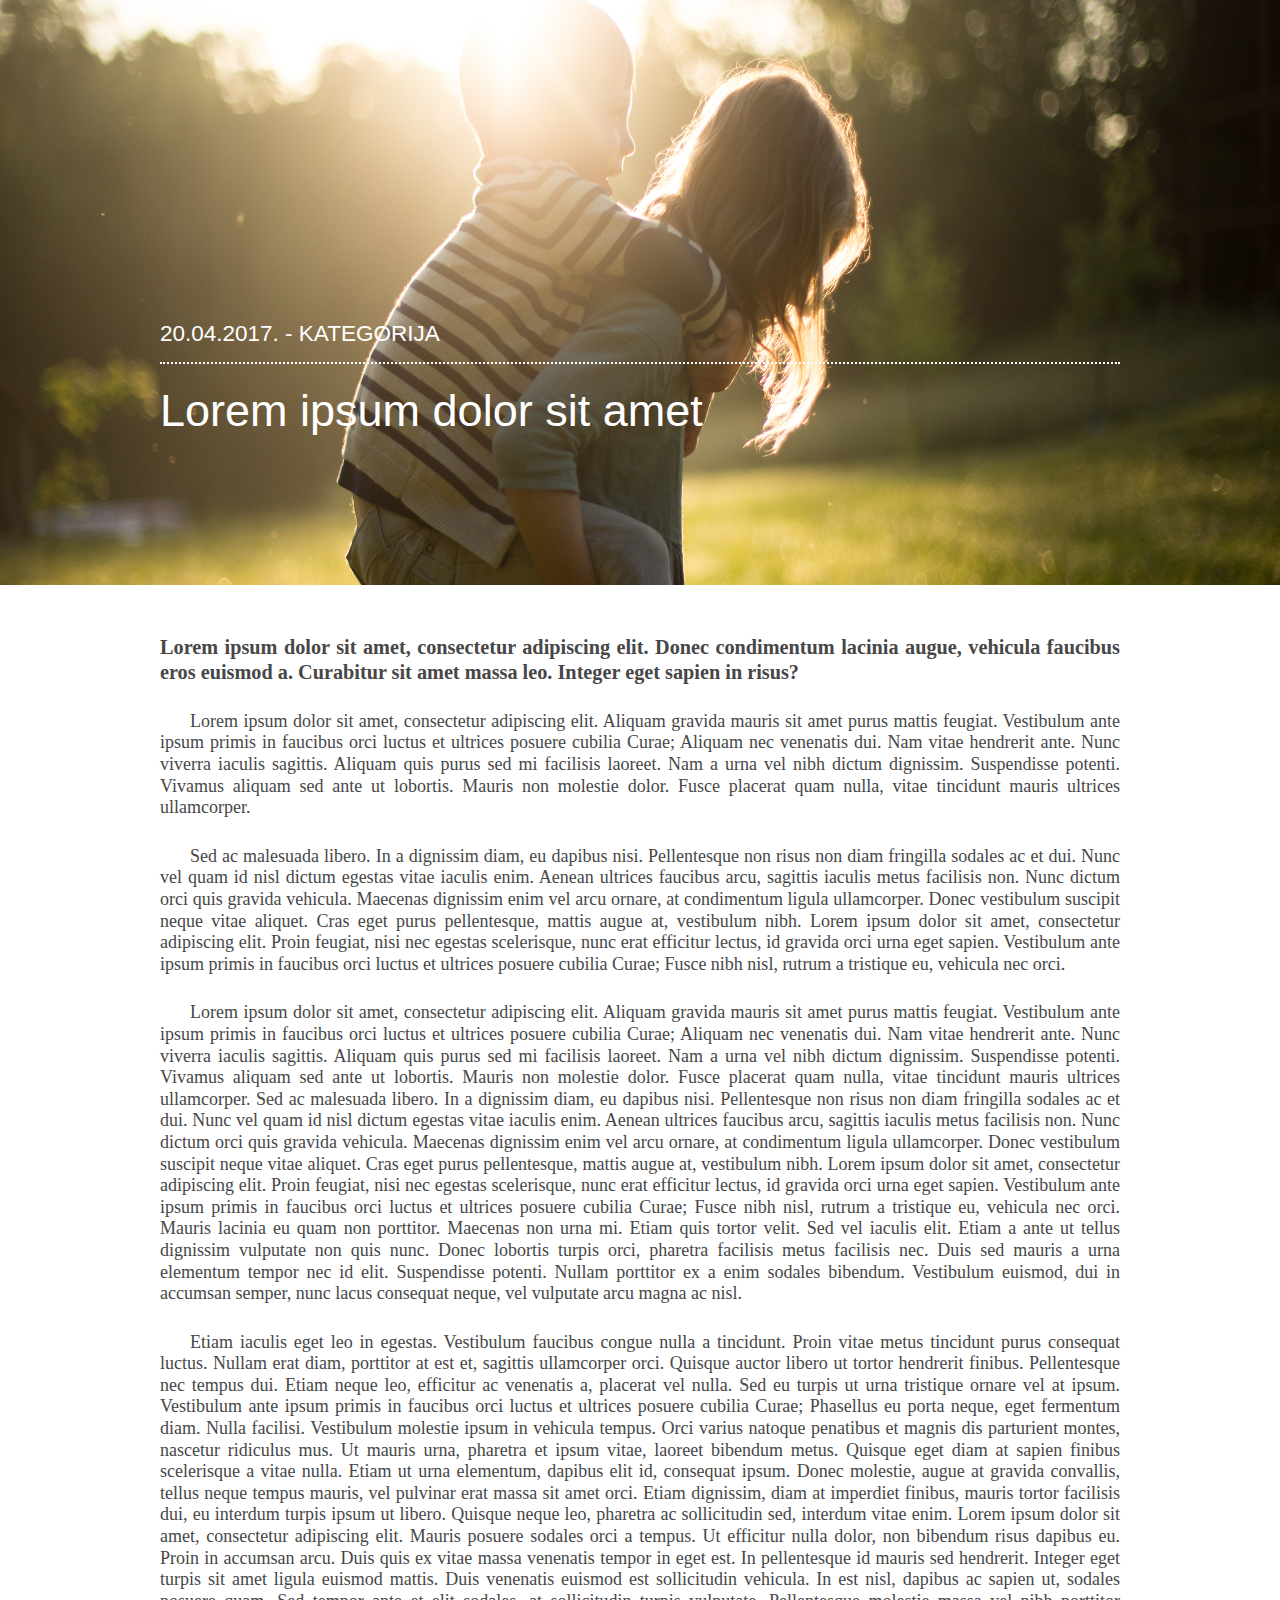
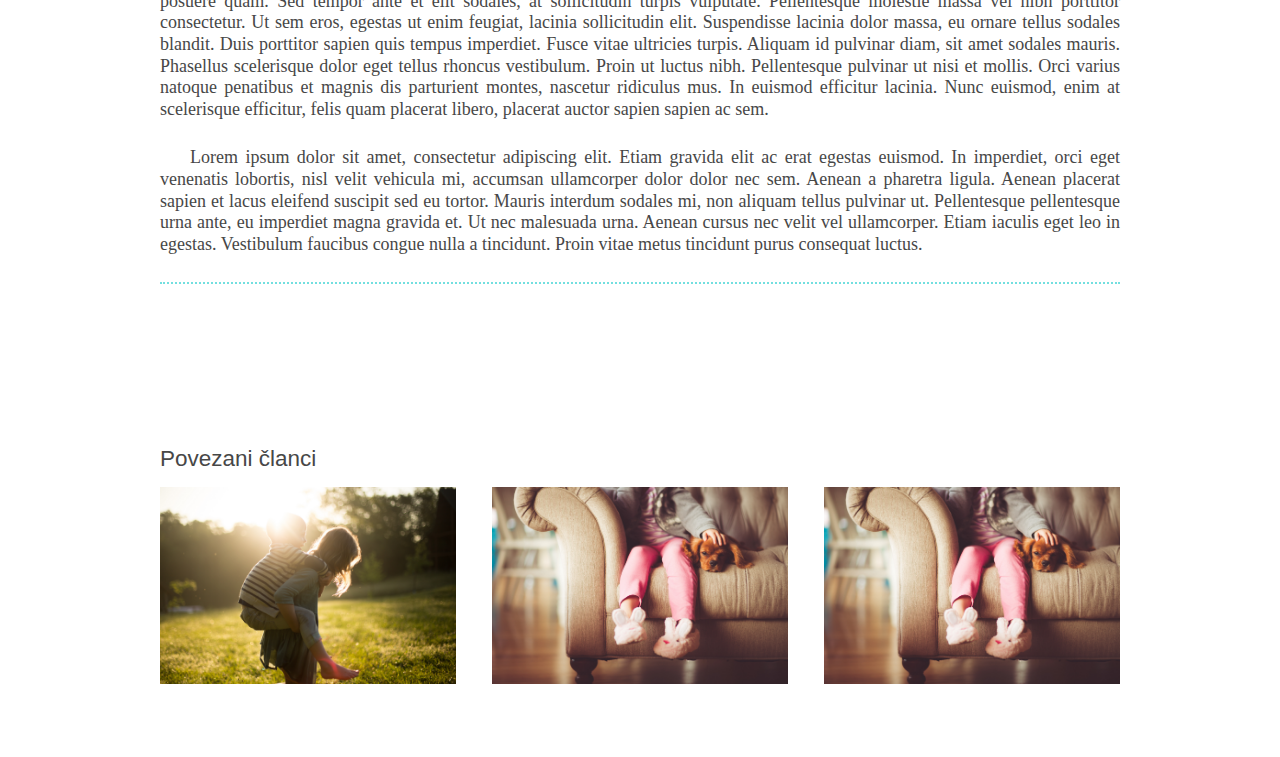
<file: blog-detalji.html>
<!DOCTYPE html>

<html lang="en">

<head>
	<meta charset="utf-8">
	<meta name="viewport" content="width=device-width, initial-scale=1.0">
	<title>Blog detalji | Rastavljeni</title>
	<link rel="shortcut icon" type="image/png" href="img/favicon.png"/>
	<link type="text/css" rel="stylesheet" href="scss/main.css">
	<link type="text/css" rel="stylesheet" href="scss/vendors/animate.css">
	<script type="text/javascript" src="js/wow.min.js"></script>
	<script type="text/javascript" src="js/wow_init.js"></script>
</head>

<body>
	
<header class="header header--home">
	<div class="grid container">
		<div class="cell cell--12--small post">
			<img src="img/photos/jenn-richardson-112980.jpg" class="post__img" alt="post" />
			<div class="wow fadeInDown">
				<h3 class="post__info--top-margin">20.04.2017. - KATEGORIJA</h3>
				<h1 class="post__title">Lorem ipsum dolor sit amet</h1>
			</div>
		</div>
	</div>
</header>

<div class="container">
	<section class="grid about">
		<div class="cell cell--12--small post__text">
			<p class="post--highlight">Lorem ipsum dolor sit amet, consectetur adipiscing elit. Donec condimentum lacinia augue, vehicula faucibus eros euismod a. Curabitur sit amet massa leo. Integer eget sapien in risus?</p>

			<p>Lorem ipsum dolor sit amet, consectetur adipiscing elit. Aliquam gravida mauris sit amet purus mattis feugiat. Vestibulum ante ipsum primis in faucibus orci luctus et ultrices posuere cubilia Curae; Aliquam nec venenatis dui. Nam vitae hendrerit ante. Nunc viverra iaculis sagittis. Aliquam quis purus sed mi facilisis laoreet. Nam a urna vel nibh dictum dignissim. Suspendisse potenti. Vivamus aliquam sed ante ut lobortis. Mauris non molestie dolor. Fusce placerat quam nulla, vitae tincidunt mauris ultrices ullamcorper.</p>

			<p>Sed ac malesuada libero. In a dignissim diam, eu dapibus nisi. Pellentesque non risus non diam fringilla sodales ac et dui. Nunc vel quam id nisl dictum egestas vitae iaculis enim. Aenean ultrices faucibus arcu, sagittis iaculis metus facilisis non. Nunc dictum orci quis gravida vehicula. Maecenas dignissim enim vel arcu ornare, at condimentum ligula ullamcorper. Donec vestibulum suscipit neque vitae aliquet. Cras eget purus pellentesque, mattis augue at, vestibulum nibh. Lorem ipsum dolor sit amet, consectetur adipiscing elit. Proin feugiat, nisi nec egestas scelerisque, nunc erat efficitur lectus, id gravida orci urna eget sapien. Vestibulum ante ipsum primis in faucibus orci luctus et ultrices posuere cubilia Curae; Fusce nibh nisl, rutrum a tristique eu, vehicula nec orci.</p>

			<p>Lorem ipsum dolor sit amet, consectetur adipiscing elit. Aliquam gravida mauris sit amet purus mattis feugiat. Vestibulum ante ipsum primis in faucibus orci luctus et ultrices posuere cubilia Curae; Aliquam nec venenatis dui. Nam vitae hendrerit ante. Nunc viverra iaculis sagittis. Aliquam quis purus sed mi facilisis laoreet. Nam a urna vel nibh dictum dignissim. Suspendisse potenti. Vivamus aliquam sed ante ut lobortis. Mauris non molestie dolor. Fusce placerat quam nulla, vitae tincidunt mauris ultrices ullamcorper. Sed ac malesuada libero. In a dignissim diam, eu dapibus nisi. Pellentesque non risus non diam fringilla sodales ac et dui. Nunc vel quam id nisl dictum egestas vitae iaculis enim. Aenean ultrices faucibus arcu, sagittis iaculis metus facilisis non. Nunc dictum orci quis gravida vehicula. Maecenas dignissim enim vel arcu ornare, at condimentum ligula ullamcorper. Donec vestibulum suscipit neque vitae aliquet. Cras eget purus pellentesque, mattis augue at, vestibulum nibh. Lorem ipsum dolor sit amet, consectetur adipiscing elit. Proin feugiat, nisi nec egestas scelerisque, nunc erat efficitur lectus, id gravida orci urna eget sapien. Vestibulum ante ipsum primis in faucibus orci luctus et ultrices posuere cubilia Curae; Fusce nibh nisl, rutrum a tristique eu, vehicula nec orci. Mauris lacinia eu quam non porttitor. Maecenas non urna mi. Etiam quis tortor velit. Sed vel iaculis elit. Etiam a ante ut tellus dignissim vulputate non quis nunc. Donec lobortis turpis orci, pharetra facilisis metus facilisis nec. Duis sed mauris a urna elementum tempor nec id elit. Suspendisse potenti. Nullam porttitor ex a enim sodales bibendum. Vestibulum euismod, dui in accumsan semper, nunc lacus consequat neque, vel vulputate arcu magna ac nisl. </p>

			<p>Etiam iaculis eget leo in egestas. Vestibulum faucibus congue nulla a tincidunt. Proin vitae metus tincidunt purus consequat luctus. Nullam erat diam, porttitor at est et, sagittis ullamcorper orci. Quisque auctor libero ut tortor hendrerit finibus. Pellentesque nec tempus dui. Etiam neque leo, efficitur ac venenatis a, placerat vel nulla. Sed eu turpis ut urna tristique ornare vel at ipsum. Vestibulum ante ipsum primis in faucibus orci luctus et ultrices posuere cubilia Curae; Phasellus eu porta neque, eget fermentum diam. Nulla facilisi. Vestibulum molestie ipsum in vehicula tempus. Orci varius natoque penatibus et magnis dis parturient montes, nascetur ridiculus mus. Ut mauris urna, pharetra et ipsum vitae, laoreet bibendum metus. Quisque eget diam at sapien finibus scelerisque a vitae nulla. Etiam ut urna elementum, dapibus elit id, consequat ipsum. Donec molestie, augue at gravida convallis, tellus neque tempus mauris, vel pulvinar erat massa sit amet orci. Etiam dignissim, diam at imperdiet finibus, mauris tortor facilisis dui, eu interdum turpis ipsum ut libero. Quisque neque leo, pharetra ac sollicitudin sed, interdum vitae enim. Lorem ipsum dolor sit amet, consectetur adipiscing elit. Mauris posuere sodales orci a tempus. Ut efficitur nulla dolor, non bibendum risus dapibus eu. Proin in accumsan arcu. Duis quis ex vitae massa venenatis tempor in eget est. In pellentesque id mauris sed hendrerit. Integer eget turpis sit amet ligula euismod mattis. Duis venenatis euismod est sollicitudin vehicula. In est nisl, dapibus ac sapien ut, sodales posuere quam. Sed tempor ante et elit sodales, at sollicitudin turpis vulputate. Pellentesque molestie massa vel nibh porttitor consectetur. Ut sem eros, egestas ut enim feugiat, lacinia sollicitudin elit. Suspendisse lacinia dolor massa, eu ornare tellus sodales blandit. Duis porttitor sapien quis tempus imperdiet. Fusce vitae ultricies turpis. Aliquam id pulvinar diam, sit amet sodales mauris. Phasellus scelerisque dolor eget tellus rhoncus vestibulum. Proin ut luctus nibh. Pellentesque pulvinar ut nisi et mollis. Orci varius natoque penatibus et magnis dis parturient montes, nascetur ridiculus mus. In euismod efficitur lacinia. Nunc euismod, enim at scelerisque efficitur, felis quam placerat libero, placerat auctor sapien sapien ac sem.</p>

			<p>Lorem ipsum dolor sit amet, consectetur adipiscing elit. Etiam gravida elit ac erat egestas euismod. In imperdiet, orci eget venenatis lobortis, nisl velit vehicula mi, accumsan ullamcorper dolor dolor nec sem. Aenean a pharetra ligula. Aenean placerat sapien et lacus eleifend suscipit sed eu tortor. Mauris interdum sodales mi, non aliquam tellus pulvinar ut. Pellentesque pellentesque urna ante, eu imperdiet magna gravida et. Ut nec malesuada urna. Aenean cursus nec velit vel ullamcorper. Etiam iaculis eget leo in egestas. Vestibulum faucibus congue nulla a tincidunt. Proin vitae metus tincidunt purus consequat luctus.</p>
		</div>
	</section>


	<div class="author author--small right wow bounceInDown">
		<div class="author__img">
			<img src="img/photos/michael-frattaroli-234665.jpg" alt="author">
		</div>
		<div class="author__info">
			<p>Lorem ipsum</p>
			<p>Novinar</p>
			<a href="#" class="link link--grey">Svi članci</a>
		</div>
	</div>


	<section class="posts posts--padding clear">
		<h3 class="text--dark">Povezani članci</h3>

		<div class="grid grid--gutters">
			<div class="cell cell--12--small cell--7--medium cell--4--large post post--align">
				<img src="img/photos/jenn-richardson-112980.jpg" class="cell cell--12--small cell--4--large post__img" alt="post" />
				<div class="wow fadeInDown">
					<h4 class="post__info">20.04.2017. - KATEGORIJA</h4>
					<h2 class="post__title">Lorem ipsum dolor sit amet</h2>
				</div>
			</div>

			<div class="cell cell--12--small cell--7--medium cell--4--large post post--align">
				<img src="img/photos/andrew-branch-106877.jpg" class="cell cell--12--small cell--4--large post__img" alt="post" />
				<div class="wow fadeInDown">
					<h4 class="post__info">20.04.2017. - KATEGORIJA</h4>
					<h2 class="post__title">Lorem ipsum dolor sit amet</h2>
				</div>
			</div>

			<div class="cell cell--12--small cell--7--medium cell--4--large post post--align">
				<img src="img/photos/andrew-branch-106877.jpg" class="cell cell--12--small cell--4--large post__img" alt="post" />
				<div class="wow fadeInDown">
					<h4 class="post__info">20.04.2017. - KATEGORIJA</h4>
					<h2 class="post__title">Lorem ipsum dolor sit amet</h2>
				</div>
			</div>
		</div>
	</section>
</div>

</body>

</html>
</file>
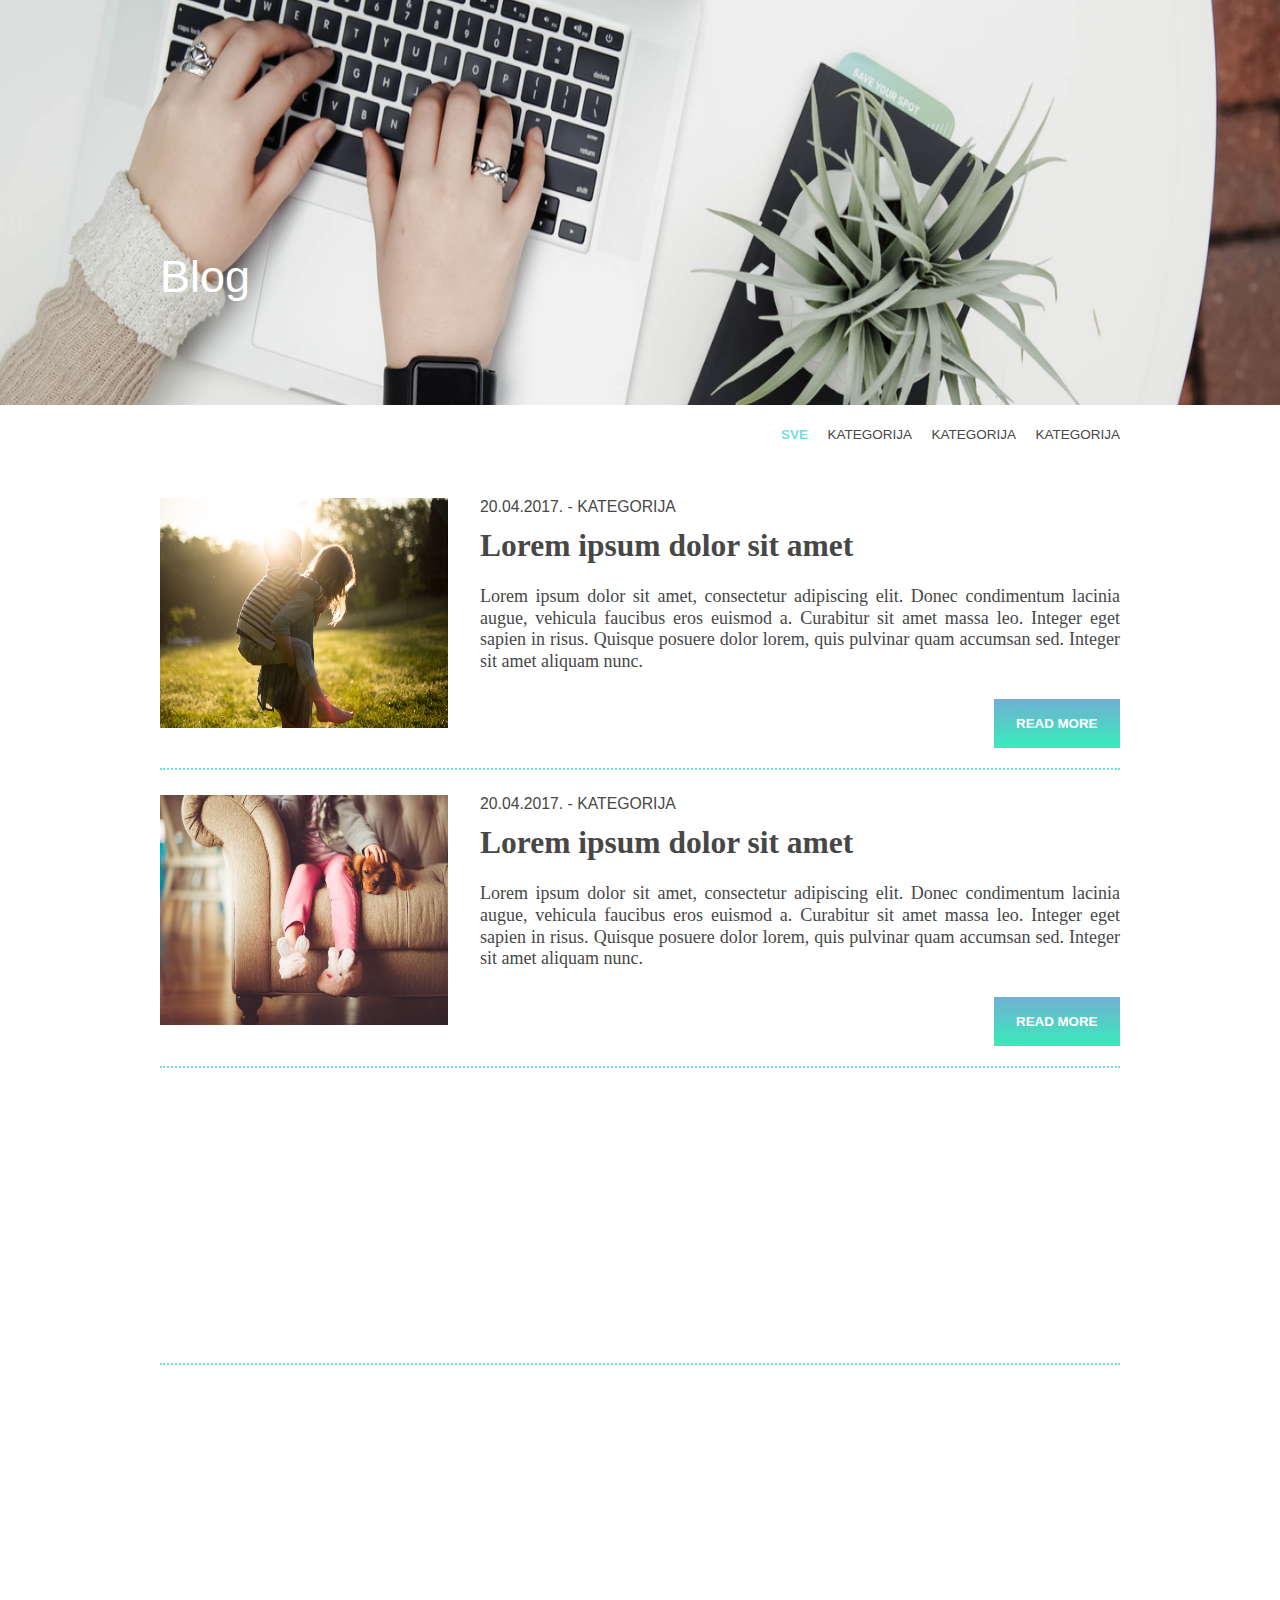
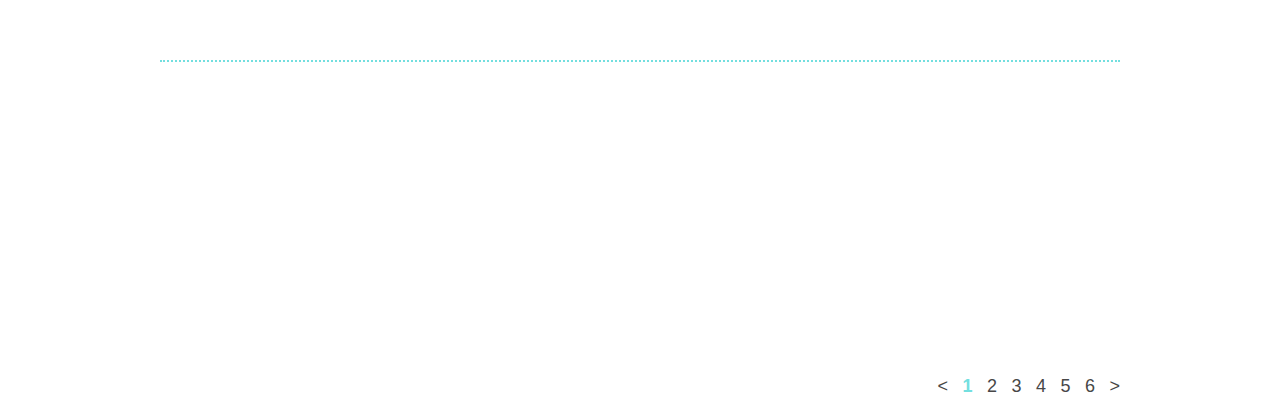
<file: blog.html>
<!DOCTYPE html>

<html lang="en">

<head>
	<meta charset="utf-8">
	<meta name="viewport" content="width=device-width, initial-scale=1.0">
	<title>Blog | Rastavljeni</title>
	<link rel="shortcut icon" type="image/png" href="img/favicon.png"/>
	<link type="text/css" rel="stylesheet" href="scss/main.css">
	<link type="text/css" rel="stylesheet" href="scss/vendors/animate.css">
	<script type="text/javascript" src="js/wow.min.js"></script>
	<script type="text/javascript" src="js/wow_init.js"></script>
</head>

<body>
	
<header class="header">
	<div class="gird container">
		<div class="cell cell--12--small">
			<h1 class="wow bounceInDown">Blog</h1>
			<img src="img/photos/corinne-kutz-211251.jpg" class="post__img" alt="header" />
		</div>
	</div>
</header>


<div class="container">

	<div class="category">
		<ul class="right">
			<li><a href="#" class="link link--grey current">SVE</a></li>
			<li><a href="#" class="link link--grey">KATEGORIJA</a></li>
			<li><a href="#" class="link link--grey">KATEGORIJA</a></li>
			<li><a href="#" class="link link--grey">KATEGORIJA</a></li>
		</ul>
	</div>


	<div class="grid summary clear">
		<div class="cell--12--small cell--4--large summary__img wow fadeInLeft">
			<img src="img/photos/jenn-richardson-112980.jpg" alt="post" />
		</div>

		<div class="cell cell--12--small cell--8--large summary__info wow fadeInRight">
			<h6 class="post__info">20.04.2017. - KATEGORIJA</h6>
			<h2 class="post__title">Lorem ipsum dolor sit amet</h2>
			<p>Lorem ipsum dolor sit amet, consectetur adipiscing elit. Donec condimentum lacinia augue, vehicula faucibus eros euismod a. Curabitur sit amet massa leo. Integer eget sapien in risus. Quisque posuere dolor lorem, quis pulvinar quam accumsan sed. Integer sit amet aliquam nunc.</p>
			<button class="btn btn--primary right"><a href="#">READ MORE</a></button>
		</div>
	</div>

	<div class="grid summary">
		<div class="cell cell--12--small cell--4--large summary__img wow fadeInLeft">
			<img src="img/photos/andrew-branch-106877.jpg" alt="post" />
		</div>

		<div class="cell cell--12--small cell--8--large summary__info wow fadeInRight">
			<h6 class="post__info">20.04.2017. - KATEGORIJA</h6>
			<h2 class="post__title">Lorem ipsum dolor sit amet</h2>
			<p>Lorem ipsum dolor sit amet, consectetur adipiscing elit. Donec condimentum lacinia augue, vehicula faucibus eros euismod a. Curabitur sit amet massa leo. Integer eget sapien in risus. Quisque posuere dolor lorem, quis pulvinar quam accumsan sed. Integer sit amet aliquam nunc.</p>
			<button class="btn btn--primary right"><a href="#">READ MORE</a></button>
		</div>
	</div>

	<div class="grid summary">
		<div class="cell cell--12--small cell--4--large summary__img wow fadeInLeft">
			<img src="img/photos/oliver-thomas-klein-161835.jpg" alt="post" />
		</div>

		<div class="cell cell--12--small cell--8--large summary__info wow fadeInRight">
			<h6 class="post__info">20.04.2017. - KATEGORIJA</h6>
			<h2 class="post__title">Lorem ipsum dolor sit amet</h2>
			<p>Lorem ipsum dolor sit amet, consectetur adipiscing elit. Donec condimentum lacinia augue, vehicula faucibus eros euismod a. Curabitur sit amet massa leo. Integer eget sapien in risus. Quisque posuere dolor lorem, quis pulvinar quam accumsan sed. Integer sit amet aliquam nunc.</p>
			<button class="btn btn--primary right"><a href="#">READ MORE</a></button>
		</div>
	</div>

	<div class="grid summary">
		<div class="cell cell--12--small cell--4--large summary__img wow fadeInLeft">
			<img src="img/photos/jenn-richardson-112980.jpg" alt="post" />
		</div>

		<div class="cell cell--12--small cell--8--large summary__info wow fadeInRight">
			<h6 class="post__info">20.04.2017. - KATEGORIJA</h6>
			<h2 class="post__title">Lorem ipsum dolor sit amet</h2>
			<p>Lorem ipsum dolor sit amet, consectetur adipiscing elit. Donec condimentum lacinia augue, vehicula faucibus eros euismod a. Curabitur sit amet massa leo. Integer eget sapien in risus. Quisque posuere dolor lorem, quis pulvinar quam accumsan sed. Integer sit amet aliquam nunc.</p>
			<button class="btn btn--primary right"><a href="#">READ MORE</a></button>
		</div>
	</div>

	<div class="grid summary summary--no-border">
		<div class="cell cell--12--small cell--4--large summary__img wow fadeInLeft">
			<img src="img/photos/andrew-branch-106877.jpg" alt="post" />
		</div>

		<div class="cell cell--12--small cell--8--large summary__info wow fadeInRight">
			<h6 class="post__info">20.04.2017. - KATEGORIJA</h6>
			<h2 class="post__title">Lorem ipsum dolor sit amet</h2>
			<p>Lorem ipsum dolor sit amet, consectetur adipiscing elit. Donec condimentum lacinia augue, vehicula faucibus eros euismod a. Curabitur sit amet massa leo. Integer eget sapien in risus. Quisque posuere dolor lorem, quis pulvinar quam accumsan sed. Integer sit amet aliquam nunc.</p>
			<button class="btn btn--primary right"><a href="#">READ MORE</a></button>
		</div>
	</div>


	<div class="pagination">
		<ul class="right">
			<li><a href="#" class="link link--grey">&lt;</a></li>
			<li><a href="#" class="link link--grey current">1</a></li>
			<li><a href="#" class="link link--grey">2</a></li>
			<li><a href="#" class="link link--grey">3</a></li>
			<li><a href="#" class="link link--grey">4</a></li>
			<li><a href="#" class="link link--grey">5</a></li>
			<li><a href="#" class="link link--grey">6</a></li>
			<li><a href="#" class="link link--grey">&gt;</a></li>
		</ul>
	</div>
</div>

</body>

</html>
</file>
<file: scss/main.css>
/*------------------------------------*\
** BREAKPOINTS
\*------------------------------------*/
/*------------------------------------*\
** RESPONSIVE FONT SIZES
\*------------------------------------*/
/*------------------------------------*\
** UTILIY FUNCTION FOR FONT-SIZE MIXIN
\*------------------------------------*/
/*------------------------------------*\
** VERTICAL CENTERING
\*------------------------------------*/
/*------------------------------------*\
** COLORS
\*------------------------------------*/
/*------------------------------------*\
** BREAKPOINTS
\*------------------------------------*/
/*------------------------------------*\
# GRID
\*------------------------------------*/
/*------------------------------------*\
** BUTTONS
\*------------------------------------*/
/*------------------------------------*\
** FONT WEIGHTS
\*------------------------------------*/
/*------------------------------------*\
** FONT CONFIG
\*------------------------------------*/
/*------------------------------------*\
** FONT SIZES
\*------------------------------------*/
.clearfix {
  overflow: hidden; }

.clear {
  clear: both; }

.absolute {
  position: absolute; }

.relative {
  position: relative; }

.right {
  float: right; }

.left {
  float: left; }

.no-padding {
  padding: 0; }

.center-block {
  margin-left: auto;
  margin-right: auto; }

.center-inblock {
  text-align: center; }

.block {
  display: block; }

.inline-block {
  display: inline-block; }

.show {
  visibility: visible;
  opacity: 1; }

.hide {
  visibility: hidden;
  opacity: 0; }

/*------------------------------------*\
# TEXT
\*------------------------------------*/
.text--small {
  font-size: 0.8rem; }

.text--large {
  font-size: 1.2rem; }

.text--double {
  font-size: 2rem; }

.text--center {
  text-align: center; }

.text--primary {
  color: #474747; }

.text--light {
  color: #8c8c8c; }

.text--dark {
  color: #474747; }

.text--limiter {
  max-width: 40rem; }

.full--height {
  height: 100%; }

.full--height-vh {
  height: 100vh; }

.full--width {
  width: 100%; }

.full--width-vw {
  width: 100vw; }

.no-scroll {
  overflow: hidden; }

@media only screen and (min-width: 0) {
  .margin--h2 {
    padding-top: 30px;
    margin-bottom: 30px; } }
@media only screen and (min-width: 1024px) {
  .margin--h2 {
    margin-bottom: 30px; } }

/*------------------------------------*\
** GLOBAL
\*------------------------------------*/
html {
  color: #474747;
  background: #fff;
  font-family: "LibreBaskerville-Regular", serif;
  font-size: 18px;
  line-height: 1.2; }

body {
  box-sizing: border-box;
  margin: 0;
  padding: 0; }

*, *:before, *:after {
  box-sizing: inherit; }

/*------------------------------------*\
** VARIABLES
\*------------------------------------*/
@font-face {
  font-family: 'LibreBaskerville-Bold';
  src: asset-url("../../fonts/LibreBaskerville-Bold.otf") format("opentype");
  font-weight: 700;
  font-style: normal; }
@font-face {
  font-family: 'LibreBaskerville-Italic';
  src: asset-url("../../fonts/LibreBaskerville-Italic.otf") format("opentype");
  font-weight: 400;
  font-style: italic; }
@font-face {
  font-family: 'LibreBaskerville-Regular';
  src: asset-url("../../fonts/LibreBaskerville-Regular.otf") format("opentype");
  font-weight: 400;
  font-style: normal; }
@font-face {
  font-family: 'Poppins-Bold';
  src: asset-url("../../fonts/Poppins-Bold.ttf") format("opentype");
  font-weight: 700;
  font-style: normal; }
@font-face {
  font-family: 'Poppins-Light';
  src: asset-url("../../fonts/Poppins-Light.ttf") format("opentype");
  font-weight: 300;
  font-style: normal; }
@font-face {
  font-family: 'Poppins-Reuglar';
  src: asset-url("../../fonts/Poppins-Regular.ttf") format("opentype");
  font-weight: 400;
  font-style: normal; }
/*------------------------------------*\
** HEADINGS
\*------------------------------------*/
h1, h2, h3, h4, h5, h6 {
  font-family: "Poppins-Reuglar", sans-serif;
  margin: 0;
  padding: 0;
  margin-bottom: 0.67em;
  font-weight: 400; }

h1 {
  font-size: 1.75rem;
  line-height: 1.2; }
  @media screen and (min-width: 640px) {
    h1 {
      font-size: 2rem;
      line-height: 1.2; } }
  @media screen and (min-width: 1024px) {
    h1 {
      font-size: 2rem;
      line-height: 1.2; } }
  @media screen and (min-width: 1200px) {
    h1 {
      font-size: 2.5rem;
      line-height: 1.2; } }
  @media screen and (min-width: 1440px) {
    h1 {
      font-size: 2.75rem;
      line-height: 1.2; } }

h2 {
  font-size: 1.5rem;
  line-height: 1.2; }
  @media screen and (min-width: 640px) {
    h2 {
      font-size: 1.5rem;
      line-height: 1.2; } }
  @media screen and (min-width: 1024px) {
    h2 {
      font-size: 1.5rem;
      line-height: 1.2; } }
  @media screen and (min-width: 1200px) {
    h2 {
      font-size: 1.75rem;
      line-height: 1.2; } }
  @media screen and (min-width: 1440px) {
    h2 {
      font-size: 1.75rem;
      line-height: 1.2; } }

h3 {
  font-size: 1.125rem;
  line-height: 1.2; }
  @media screen and (min-width: 640px) {
    h3 {
      font-size: 1.125rem;
      line-height: 1.2; } }
  @media screen and (min-width: 1024px) {
    h3 {
      font-size: 1.125rem;
      line-height: 1.2; } }
  @media screen and (min-width: 1200px) {
    h3 {
      font-size: 1.25rem;
      line-height: 1.2; } }
  @media screen and (min-width: 1440px) {
    h3 {
      font-size: 1.375rem;
      line-height: 1.2; } }

h4 {
  font-size: 0.75rem;
  line-height: 1.2; }
  @media screen and (min-width: 640px) {
    h4 {
      font-size: 0.875rem;
      line-height: 1.2; } }
  @media screen and (min-width: 1024px) {
    h4 {
      font-size: 0.875rem;
      line-height: 1.2; } }
  @media screen and (min-width: 1200px) {
    h4 {
      font-size: 0.875rem;
      line-height: 1.2; } }
  @media screen and (min-width: 1440px) {
    h4 {
      font-size: 1rem;
      line-height: 1.2; } }

h5 {
  font-size: 0.875rem;
  line-height: 1.2; }
  @media screen and (min-width: 640px) {
    h5 {
      font-size: 0.875rem;
      line-height: 1.2; } }
  @media screen and (min-width: 1024px) {
    h5 {
      font-size: 1rem;
      line-height: 1.2; } }
  @media screen and (min-width: 1200px) {
    h5 {
      font-size: 1rem;
      line-height: 1.2; } }
  @media screen and (min-width: 1440px) {
    h5 {
      font-size: 1.125rem;
      line-height: 1.2; } }

h6 {
  font-size: 0.625rem;
  line-height: 1.2; }
  @media screen and (min-width: 640px) {
    h6 {
      font-size: 0.75rem;
      line-height: 1.2; } }
  @media screen and (min-width: 1024px) {
    h6 {
      font-size: 0.875rem;
      line-height: 1.2; } }
  @media screen and (min-width: 1200px) {
    h6 {
      font-size: 0.875rem;
      line-height: 1.2; } }
  @media screen and (min-width: 1440px) {
    h6 {
      font-size: 0.875rem;
      line-height: 1.2; } }

/*------------------------------------*\
** LISTS
\*------------------------------------*/
ul li {
  list-style-type: none; }

ol li {
  list-style-type: none; }

/*------------------------------------*\
** LINKS
\*------------------------------------*/
a.link {
  outline-width: 0;
  text-decoration: none;
  color: #fff;
  transition: 0.2s; }
  a.link--grey {
    color: #474747; }

a.link:hover, a.link:focus, a.link:active {
  border-bottom: 2px dotted #fff; }

a.link--grey:hover, a.link--grey:focus, a.link--grey:active {
  border-bottom: 2px dotted #474747; }

/*------------------------------------*\
** OTHER
\*------------------------------------*/
p {
  font-size: 1rem;
  line-height: 1.2;
  font-family: "LibreBaskerville-Regular", serif;
  margin-bottom: 1.5rem; }
  @media screen and (min-width: 640px) {
    p {
      font-size: 1rem;
      line-height: 1.2; } }
  @media screen and (min-width: 1024px) {
    p {
      font-size: 1rem;
      line-height: 1.2; } }
  @media screen and (min-width: 1200px) {
    p {
      font-size: 1rem;
      line-height: 1.2; } }
  @media screen and (min-width: 1440px) {
    p {
      font-size: 1rem;
      line-height: 1.2; } }

.footer {
  color: #fff;
  background: linear-gradient(to bottom, #72d0da 0%, #62e5d5 100%);
  padding: 30px 0 50px 0; }
  @media only screen and (min-width: 0) {
    .footer .logo {
      display: none; } }
  @media only screen and (min-width: 1024px) {
    .footer .logo {
      display: block;
      width: 250px;
      margin-bottom: 20px; } }
  .footer .sm-icons {
    padding-top: 85px; }
    .footer .sm-icons__img {
      width: 32px;
      margin-right: 20px; }
      @media only screen and (min-width: 0) {
        .footer .sm-icons__img {
          margin-bottom: 15px; } }
      @media only screen and (min-width: 1024px) {
        .footer .sm-icons__img {
          margin-bottom: 0; } }
  .footer .copy {
    display: flex;
    justify-content: space-between;
    border-top: 2px solid #fff;
    padding-top: 15px; }
    .footer .copy h5 {
      font-weight: 700; }
    .footer .copy h5, .footer .copy h6 {
      display: inline; }

/*------------------------------------*\
# LAYOUT
\*------------------------------------*/
.layout--text {
  max-width: 40rem;
  margin-left: auto;
  margin-right: auto;
  padding-left: 2rem;
  padding-right: 2rem; }
.layout--main {
  max-width: 80rem;
  margin-left: auto;
  margin-right: auto;
  padding-left: 2rem;
  padding-right: 2rem; }
.layout--full {
  width: 100%;
  padding-left: 2rem;
  padding-right: 2rem; }
  @media only screen and (min-width: 640px) {
    .layout--full {
      padding-left: 0;
      padding-right: 0; } }
.layout--padded {
  padding-top: 2rem;
  padding-bottom: 2rem; }
  @media only screen and (min-width: 640px) {
    .layout--padded {
      padding-top: 4rem;
      padding-bottom: 4rem; } }
.layout--padded--double {
  padding-top: 2rem;
  padding-bottom: 2rem; }
  @media only screen and (min-width: 640px) {
    .layout--padded--double {
      padding-top: 8rem;
      padding-bottom: 8rem; } }
.layout--soft-horizontal-pad {
  padding-left: 0.5rem;
  padding-right: 0.5rem; }

.subsection {
  margin-bottom: 2rem; }

.section {
  margin-bottom: 2rem; }
  @media only screen and (min-width: 640px) {
    .section {
      margin-bottom: 4rem; } }

.section--double {
  margin-bottom: 4rem; }
  @media only screen and (min-width: 640px) {
    .section--double {
      margin-bottom: 8rem; } }

/*------------------------------------*\
# GRID
\*------------------------------------*/
.grid {
  display: flex;
  flex-wrap: wrap; }

.no-wrap {
  flex-wrap: no-wrap !important; }

.grid--gutters {
  margin-left: calc( 2rem / -2 );
  margin-right: calc( 2rem / -2 ); }

.grid--gutters > .cell {
  padding-left: calc( 2rem / 2 );
  padding-right: calc( 2rem / 2 ); }

.grid--gutters--double {
  margin-left: -2rem;
  margin-right: -2rem; }

.grid--gutters--double > .cell {
  padding-left: 2rem;
  padding-right: 2rem; }

.cell {
  box-sizing: border-box; }

.cell--auto {
  flex: 1; }

.cell--1 {
  flex-shrink: 0;
  flex-grow: 0;
  width: calc( 100% * ( 1 / 12 ) ); }

.cell--2 {
  flex-shrink: 0;
  flex-grow: 0;
  width: calc( 100% * ( 2 / 12 ) ); }

.cell--3 {
  flex-shrink: 0;
  flex-grow: 0;
  width: calc( 100% * ( 3 / 12 ) ); }

.cell--4 {
  flex-shrink: 0;
  flex-grow: 0;
  width: calc( 100% * ( 4 / 12 ) ); }

.cell--5 {
  flex-shrink: 0;
  flex-grow: 0;
  width: calc( 100% * ( 5 / 12 ) ); }

.cell--6 {
  flex-shrink: 0;
  flex-grow: 0;
  width: calc( 100% * ( 6 / 12 ) ); }

.cell--7 {
  flex-shrink: 0;
  flex-grow: 0;
  width: calc( 100% * ( 7 / 12 ) ); }

.cell--8 {
  flex-shrink: 0;
  flex-grow: 0;
  width: calc( 100% * ( 8 / 12 ) ); }

.cell--9 {
  flex-shrink: 0;
  flex-grow: 0;
  width: calc( 100% * ( 9 / 12 ) ); }

.cell--10 {
  flex-shrink: 0;
  flex-grow: 0;
  width: calc( 100% * ( 10 / 12 ) ); }

.cell--11 {
  flex-shrink: 0;
  flex-grow: 0;
  width: calc( 100% * ( 11 / 12 ) ); }

.cell--12 {
  flex-shrink: 0;
  flex-grow: 0;
  width: calc( 100% * ( 12 / 12 ) ); }

@media only screen and (min-width: 0) {
  .cell--1--small {
    flex-shrink: 0;
    flex-grow: 0;
    width: calc( 100% * ( 1 / 12 ) ); }

  .cell--2--small {
    flex-shrink: 0;
    flex-grow: 0;
    width: calc( 100% * ( 2 / 12 ) ); }

  .cell--3--small {
    flex-shrink: 0;
    flex-grow: 0;
    width: calc( 100% * ( 3 / 12 ) ); }

  .cell--4--small {
    flex-shrink: 0;
    flex-grow: 0;
    width: calc( 100% * ( 4 / 12 ) ); }

  .cell--5--small {
    flex-shrink: 0;
    flex-grow: 0;
    width: calc( 100% * ( 5 / 12 ) ); }

  .cell--6--small {
    flex-shrink: 0;
    flex-grow: 0;
    width: calc( 100% * ( 6 / 12 ) ); }

  .cell--7--small {
    flex-shrink: 0;
    flex-grow: 0;
    width: calc( 100% * ( 7 / 12 ) ); }

  .cell--8--small {
    flex-shrink: 0;
    flex-grow: 0;
    width: calc( 100% * ( 8 / 12 ) ); }

  .cell--9--small {
    flex-shrink: 0;
    flex-grow: 0;
    width: calc( 100% * ( 9 / 12 ) ); }

  .cell--10--small {
    flex-shrink: 0;
    flex-grow: 0;
    width: calc( 100% * ( 10 / 12 ) ); }

  .cell--11--small {
    flex-shrink: 0;
    flex-grow: 0;
    width: calc( 100% * ( 11 / 12 ) ); }

  .cell--12--small {
    flex-shrink: 0;
    flex-grow: 0;
    width: calc( 100% * ( 12 / 12 ) ); } }
@media only screen and (min-width: 640px) {
  .cell--1--medium {
    flex-shrink: 0;
    flex-grow: 0;
    width: calc( 100% * ( 1 / 12 ) ); }

  .cell--2--medium {
    flex-shrink: 0;
    flex-grow: 0;
    width: calc( 100% * ( 2 / 12 ) ); }

  .cell--3--medium {
    flex-shrink: 0;
    flex-grow: 0;
    width: calc( 100% * ( 3 / 12 ) ); }

  .cell--4--medium {
    flex-shrink: 0;
    flex-grow: 0;
    width: calc( 100% * ( 4 / 12 ) ); }

  .cell--5--medium {
    flex-shrink: 0;
    flex-grow: 0;
    width: calc( 100% * ( 5 / 12 ) ); }

  .cell--6--medium {
    flex-shrink: 0;
    flex-grow: 0;
    width: calc( 100% * ( 6 / 12 ) ); }

  .cell--7--medium {
    flex-shrink: 0;
    flex-grow: 0;
    width: calc( 100% * ( 7 / 12 ) ); }

  .cell--8--medium {
    flex-shrink: 0;
    flex-grow: 0;
    width: calc( 100% * ( 8 / 12 ) ); }

  .cell--9--medium {
    flex-shrink: 0;
    flex-grow: 0;
    width: calc( 100% * ( 9 / 12 ) ); }

  .cell--10--medium {
    flex-shrink: 0;
    flex-grow: 0;
    width: calc( 100% * ( 10 / 12 ) ); }

  .cell--11--medium {
    flex-shrink: 0;
    flex-grow: 0;
    width: calc( 100% * ( 11 / 12 ) ); }

  .cell--12--medium {
    flex-shrink: 0;
    flex-grow: 0;
    width: calc( 100% * ( 12 / 12 ) ); } }
@media only screen and (min-width: 1024px) {
  .cell--1--large {
    flex-shrink: 0;
    flex-grow: 0;
    width: calc( 100% * ( 1 / 12 ) ); }

  .cell--2--large {
    flex-shrink: 0;
    flex-grow: 0;
    width: calc( 100% * ( 2 / 12 ) ); }

  .cell--3--large {
    flex-shrink: 0;
    flex-grow: 0;
    width: calc( 100% * ( 3 / 12 ) ); }

  .cell--4--large {
    flex-shrink: 0;
    flex-grow: 0;
    width: calc( 100% * ( 4 / 12 ) ); }

  .cell--5--large {
    flex-shrink: 0;
    flex-grow: 0;
    width: calc( 100% * ( 5 / 12 ) ); }

  .cell--6--large {
    flex-shrink: 0;
    flex-grow: 0;
    width: calc( 100% * ( 6 / 12 ) ); }

  .cell--7--large {
    flex-shrink: 0;
    flex-grow: 0;
    width: calc( 100% * ( 7 / 12 ) ); }

  .cell--8--large {
    flex-shrink: 0;
    flex-grow: 0;
    width: calc( 100% * ( 8 / 12 ) ); }

  .cell--9--large {
    flex-shrink: 0;
    flex-grow: 0;
    width: calc( 100% * ( 9 / 12 ) ); }

  .cell--10--large {
    flex-shrink: 0;
    flex-grow: 0;
    width: calc( 100% * ( 10 / 12 ) ); }

  .cell--11--large {
    flex-shrink: 0;
    flex-grow: 0;
    width: calc( 100% * ( 11 / 12 ) ); }

  .cell--12--large {
    flex-shrink: 0;
    flex-grow: 0;
    width: calc( 100% * ( 12 / 12 ) ); } }
@media only screen and (min-width: 1200px) {
  .cell--1--xlarge {
    flex-shrink: 0;
    flex-grow: 0;
    width: calc( 100% * ( 1 / 12 ) ); }

  .cell--2--xlarge {
    flex-shrink: 0;
    flex-grow: 0;
    width: calc( 100% * ( 2 / 12 ) ); }

  .cell--3--xlarge {
    flex-shrink: 0;
    flex-grow: 0;
    width: calc( 100% * ( 3 / 12 ) ); }

  .cell--4--xlarge {
    flex-shrink: 0;
    flex-grow: 0;
    width: calc( 100% * ( 4 / 12 ) ); }

  .cell--5--xlarge {
    flex-shrink: 0;
    flex-grow: 0;
    width: calc( 100% * ( 5 / 12 ) ); }

  .cell--6--xlarge {
    flex-shrink: 0;
    flex-grow: 0;
    width: calc( 100% * ( 6 / 12 ) ); }

  .cell--7--xlarge {
    flex-shrink: 0;
    flex-grow: 0;
    width: calc( 100% * ( 7 / 12 ) ); }

  .cell--8--xlarge {
    flex-shrink: 0;
    flex-grow: 0;
    width: calc( 100% * ( 8 / 12 ) ); }

  .cell--9--xlarge {
    flex-shrink: 0;
    flex-grow: 0;
    width: calc( 100% * ( 9 / 12 ) ); }

  .cell--10--xlarge {
    flex-shrink: 0;
    flex-grow: 0;
    width: calc( 100% * ( 10 / 12 ) ); }

  .cell--11--xlarge {
    flex-shrink: 0;
    flex-grow: 0;
    width: calc( 100% * ( 11 / 12 ) ); }

  .cell--12--xlarge {
    flex-shrink: 0;
    flex-grow: 0;
    width: calc( 100% * ( 12 / 12 ) ); } }
@media only screen and (min-width: 1440px) {
  .cell--1--xxlarge {
    flex-shrink: 0;
    flex-grow: 0;
    width: calc( 100% * ( 1 / 12 ) ); }

  .cell--2--xxlarge {
    flex-shrink: 0;
    flex-grow: 0;
    width: calc( 100% * ( 2 / 12 ) ); }

  .cell--3--xxlarge {
    flex-shrink: 0;
    flex-grow: 0;
    width: calc( 100% * ( 3 / 12 ) ); }

  .cell--4--xxlarge {
    flex-shrink: 0;
    flex-grow: 0;
    width: calc( 100% * ( 4 / 12 ) ); }

  .cell--5--xxlarge {
    flex-shrink: 0;
    flex-grow: 0;
    width: calc( 100% * ( 5 / 12 ) ); }

  .cell--6--xxlarge {
    flex-shrink: 0;
    flex-grow: 0;
    width: calc( 100% * ( 6 / 12 ) ); }

  .cell--7--xxlarge {
    flex-shrink: 0;
    flex-grow: 0;
    width: calc( 100% * ( 7 / 12 ) ); }

  .cell--8--xxlarge {
    flex-shrink: 0;
    flex-grow: 0;
    width: calc( 100% * ( 8 / 12 ) ); }

  .cell--9--xxlarge {
    flex-shrink: 0;
    flex-grow: 0;
    width: calc( 100% * ( 9 / 12 ) ); }

  .cell--10--xxlarge {
    flex-shrink: 0;
    flex-grow: 0;
    width: calc( 100% * ( 10 / 12 ) ); }

  .cell--11--xxlarge {
    flex-shrink: 0;
    flex-grow: 0;
    width: calc( 100% * ( 11 / 12 ) ); }

  .cell--12--xxlarge {
    flex-shrink: 0;
    flex-grow: 0;
    width: calc( 100% * ( 12 / 12 ) ); } }
/*------------------------------------*\
# GRID UTILITIES
\*------------------------------------*/
.grid--center {
  justify-content: center; }

/*------------------------------------*\
# CONTAINER
\*------------------------------------*/
.container {
  margin: 0 auto; }
  @media only screen and (min-width: 0) {
    .container {
      width: 85%; } }
  @media only screen and (min-width: 640px) {
    .container {
      width: 80%; } }
  @media only screen and (min-width: 1024px) {
    .container {
      width: 75%; } }

.header {
  width: 100%;
  color: #fff;
  position: relative;
  overflow: hidden; }
  @media only screen and (min-width: 0) {
    .header {
      height: 25vh; } }
  @media only screen and (min-width: 640px) {
    .header {
      height: 35vh; } }
  @media only screen and (min-width: 1024px) {
    .header {
      height: 45vh; } }
  @media only screen and (min-width: 0) {
    .header h1 {
      margin-top: 130px; } }
  @media only screen and (min-width: 640px) {
    .header h1 {
      margin-top: 190px; } }
  @media only screen and (min-width: 1024px) {
    .header h1 {
      margin-top: 250px; } }
  @media only screen and (min-width: 0) {
    .header--home {
      height: 40vh; } }
  @media only screen and (min-width: 640px) {
    .header--home {
      height: 50vh; } }
  @media only screen and (min-width: 1024px) {
    .header--home {
      height: 65vh; } }
  .header--home h1 {
    margin-top: 0; }
  .header .post__img {
    width: 100%;
    height: 120vh;
    position: absolute;
    left: 0;
    top: -150px;
    z-index: -2; }
  @media only screen and (min-width: 0) {
    .header .post__info {
      margin-top: 130px; } }
  @media only screen and (min-width: 640px) {
    .header .post__info {
      margin-top: 230px; } }
  @media only screen and (min-width: 1024px) {
    .header .post__info {
      margin-top: 250px; } }
  @media only screen and (min-width: 0) {
    .header .post__info--top-margin {
      margin-top: 130px; } }
  @media only screen and (min-width: 640px) {
    .header .post__info--top-margin {
      margin-top: 230px; } }
  @media only screen and (min-width: 1024px) {
    .header .post__info--top-margin {
      margin-top: 320px; } }
  .header .post__title {
    border-top: 2px dotted #fff;
    margin-bottom: 15px;
    padding-top: 20px; }
  @media only screen and (min-width: 0) {
    .header .post p {
      display: none; } }
  @media only screen and (min-width: 1024px) {
    .header .post p {
      display: block; } }

.nav {
  background: linear-gradient(to bottom, #72afd3 0%, #37ecba 100%);
  color: #fff;
  font-family: "Poppins-Reuglar", sans-serif; }
  .nav--mobile {
    position: relative; }
    @media only screen and (min-width: 0) {
      .nav--mobile {
        display: block; } }
    @media only screen and (min-width: 1024px) {
      .nav--mobile {
        display: none; } }
    .nav--mobile .nav__links {
      display: none;
      position: absolute;
      top: 85px;
      right: 0;
      z-index: 2; }
      @media only screen and (min-width: 0) {
        .nav--mobile .nav__links {
          width: 80%; } }
      @media only screen and (min-width: 640px) {
        .nav--mobile .nav__links {
          width: 50%; } }
      .nav--mobile .nav__links ul {
        background: linear-gradient(to bottom, #37ecba 0%, #72afd3 100%);
        margin: 0;
        padding: 0; }
      .nav--mobile .nav__links li {
        display: block;
        text-align: center;
        padding: 15px 0; }
  @media only screen and (min-width: 0) {
    .nav--desktop {
      display: none; } }
  @media only screen and (min-width: 1024px) {
    .nav--desktop {
      display: block; } }
  .nav__logo img {
    width: 48px; }
    @media only screen and (min-width: 0) {
      .nav__logo img {
        margin-top: 15px;
        padding-bottom: 15px; } }
    @media only screen and (min-width: 1024px) {
      .nav__logo img {
        margin-top: 30px; } }
  .nav__logo h3 {
    font-size: 1.5rem;
    font-weight: 700;
    margin: 0;
    padding-top: 50px;
    padding-left: 60px; }
  .nav .search-icon {
    width: 32px;
    margin-bottom: -10px; }
  .nav__links ul {
    margin-top: 5px;
    margin-bottom: 15px; }
  .nav__links li {
    display: inline-block;
    margin: 0 15px; }

@media only screen and (min-width: 0) {
  .about {
    padding: 20px 0; } }
@media only screen and (min-width: 1024px) {
  .about {
    padding: 30px 0; } }
.about__highlight {
  font-size: 1.125rem;
  font-weight: 600; }
.about h2 {
  color: #8c8c8c; }
  @media only screen and (min-width: 0) {
    .about h2 {
      margin-top: 20px;
      margin-bottom: 20px; } }
  @media only screen and (min-width: 1024px) {
    .about h2 {
      margin-top: 30px;
      margin-bottom: 30px; } }
.about p {
  text-align: justify; }

.accordion__item {
  margin-bottom: 2rem;
  position: relative; }

.accordion__head {
  color: #474747;
  border-bottom: 2px dotted #73dfdf;
  font-size: 1.25rem;
  transition: 0.3s;
  padding-right: 15px;
  padding-bottom: 1rem; }
  .accordion__head:hover {
    cursor: pointer;
    color: #8c8c8c; }

.accordion__body {
  display: none; }
  .accordion__body > p {
    display: inline-block;
    text-align: justify;
    margin-top: 0;
    margin-bottom: 1rem; }

.accordion__arrow {
  position: absolute;
  right: 0;
  top: 0.5rem;
  display: inline-block;
  transform: translate(-16px, 0); }
  .accordion__arrow:before, .accordion__arrow:after {
    content: "";
    transition: all 0.3s ease-in-out;
    position: absolute;
    background-color: #73dfdf;
    width: 3px;
    height: 16px; }
  .accordion__arrow:before {
    transform: translate(8px, 0) rotate(45deg); }
  .accordion__arrow:after {
    transform: translate(-2px, 0) rotate(-45deg); }

.accordion__item.active .accordion__arrow:before {
  transform: translate(-2px, 0) rotate(45deg); }
.accordion__item.active .accordion__arrow:after {
  transform: translate(8px, 0) rotate(-45deg); }

.accordion__item.active .accordion__head {
  border-bottom: none; }

.authors {
  color: #fff;
  background: #73dfdf;
  padding-top: 50px;
  padding-bottom: 20px; }
  .authors--flex {
    display: flex;
    justify-content: space-between;
    flex-wrap: wrap; }
  .authors h2 {
    margin-bottom: 0; }

.author {
  display: flex;
  justify-content: space-between; }
  @media only screen and (min-width: 0) {
    .author {
      flex-direction: column; } }
  @media only screen and (min-width: 1024px) {
    .author {
      flex-direction: row;
      width: 100%; } }
  @media only screen and (min-width: 1024px) {
    .author--border {
      border-bottom: 2px dotted #fff; } }
  .author__item {
    display: flex;
    padding: 30px 0; }
    @media only screen and (min-width: 1024px) {
      .author__item {
        margin-right: 0.6875rem; } }
  .author__img img {
    width: 150px;
    height: 150px; }
  @media only screen and (min-width: 0) {
    .author__info {
      padding-top: 10px;
      padding-left: 30px; } }
  @media only screen and (min-width: 1024px) {
    .author__info {
      padding-top: 20px;
      padding-left: 30px; } }
  @media only screen and (min-width: 1440px) {
    .author__info {
      padding-left: 50px; } }
  .author__info p:first-child {
    font-weight: 600; }
    @media only screen and (min-width: 0) {
      .author__info p:first-child {
        font-size: 1.125rem; } }
    @media only screen and (min-width: 1024px) {
      .author__info p:first-child {
        font-size: 1.25rem; } }
  .author__info p:nth-child(2) {
    font-weight: 400;
    margin-bottom: 20px; }
  .author__info p {
    margin: 0; }
  .author .link {
    color: #fff;
    font-weight: 600; }
  .author--small {
    padding-top: 0;
    width: auto;
    flex-direction: row; }
    .author--small .author__img {
      width: 80px;
      height: 80px;
      overflow: hidden; }
      .author--small .author__img img {
        width: 150px;
        height: 150px;
        margin-left: -40%;
        margin-top: -30%; }
    .author--small .author__info {
      padding-top: 0;
      padding-left: 20px; }
      .author--small .author__info p:nth-child(2) {
        margin-bottom: 10px; }
    .author--small .link {
      color: #474747; }

.post__text {
  border-bottom: 2px dotted #73dfdf; }
  .post__text p:not(:first-child) {
    text-indent: 30px; }

.btn {
  display: inline-block;
  font-weight: 600;
  border: none;
  padding-left: 1.25rem;
  padding-right: 1.25rem;
  padding-top: 0.9375rem;
  padding-bottom: 0.9375rem; }
  .btn--primary {
    background: linear-gradient(to bottom, #72afd3 0%, #37ecba 100%);
    transition: 0.2s; }
    .btn--primary a {
      color: #fff;
      text-decoration: none; }
  .btn--apply {
    padding-left: 2.375rem;
    padding-right: 2.375rem; }
  .btn--primary:hover, .btn--primary:focus, .btn--primary:active {
    transition: 0.2s;
    background: linear-gradient(to bottom, #37ecba 0%, #72afd3 100%); }

/*------------------------------------*\
# HAMBURGER
\*------------------------------------*/
.nav--user__burger {
  display: inline-block;
  position: absolute;
  height: 1rem;
  right: 2rem;
  top: 2rem;
  padding-bottom: 1rem;
  padding-top: 1rem;
  z-index: 3;
  top: 25px;
  right: 0; }
  .nav--user__burger:hover {
    cursor: pointer; }

.burger {
  display: block;
  height: 0.25rem;
  width: 2rem;
  background: #fff;
  position: relative;
  transition-all: 0.2s; }
  .burger:before {
    content: '';
    position: absolute;
    top: -0.5rem;
    width: 2rem;
    left: 0;
    height: 0.25rem;
    background: #fff;
    transition: 0.2s; }
  .burger:after {
    content: '';
    position: absolute;
    left: 0;
    top: 0.5rem;
    width: 2rem;
    height: 0.25rem;
    background: #fff;
    transition: 0.2s; }

.burger--active {
  background: transparent; }
  .burger--active:before {
    transform: rotate(45deg);
    top: 0; }
  .burger--active:after {
    transform: rotate(-45deg);
    top: 0; }

.carousel {
  background: #73dfdf; }
  @media only screen and (min-width: 0) {
    .carousel {
      height: 40vh; } }
  @media only screen and (min-width: 640px) {
    .carousel {
      height: 50vh; } }
  @media only screen and (min-width: 1024px) {
    .carousel {
      height: 65vh; } }
  @media only screen and (min-width: 0) {
    .carousel__item {
      margin-top: 40px;
      height: 220px; } }
  @media only screen and (min-width: 640px) {
    .carousel__item {
      margin-top: 40px;
      height: 300px; } }
  @media only screen and (min-width: 1024px) {
    .carousel__item {
      height: 400px;
      margin-top: 60px; } }

.category ul {
  padding: 0; }
.category ul li {
  display: inline-block; }
  @media only screen and (min-width: 0) {
    .category ul li {
      margin-left: 5px;
      margin-bottom: 5px; } }
  @media only screen and (min-width: 1024px) {
    .category ul li {
      margin-left: 15px;
      margin-bottom: 10px; } }
.category .link {
  font-family: "Poppins-Reuglar", sans-serif;
  font-size: 0.75rem; }
.category .current {
  color: #73dfdf;
  font-weight: 600; }
.category .current:hover, .category .current:active, .category .current:focus {
  border-bottom: 2px dotted #73dfdf; }

.docs {
  background-image: url("../img/photos/melinda-pack-233281.jpg");
  padding: 50px 0 100px 0; }
  .docs h2 {
    color: #8c8c8c; }
    @media only screen and (min-width: 0) {
      .docs h2 {
        margin-bottom: 10px; } }
    @media only screen and (min-width: 1024px) {
      .docs h2 {
        margin-bottom: 50px; } }
  .docs .doc {
    width: 100%;
    height: 15vh;
    color: #fff;
    font-size: 1.25rem;
    font-weight: 300;
    text-align: left; }
    @media only screen and (min-width: 0) {
      .docs .doc {
        margin-top: 30px;
        padding: 10px 20px; } }
    @media only screen and (min-width: 1024px) {
      .docs .doc {
        margin-top: 0;
        padding: 10px 50px; } }
    .docs .doc img {
      width: 48px; }

.events {
  padding: 50px 0 30px 0; }
  .events .event {
    display: flex;
    padding-top: 20px;
    padding-bottom: 50px; }
    .events .event__img {
      max-width: 250px;
      max-height: 200px;
      overflow: hidden; }
      @media only screen and (min-width: 0) {
        .events .event__img {
          display: none; } }
      @media only screen and (min-width: 640px) {
        .events .event__img {
          display: block; } }
      .events .event__img img {
        width: 300px;
        height: 200px; }
    .events .event__info {
      padding-left: 30px; }
      .events .event__info p:first-child {
        margin-bottom: 20px;
        font-size: 1.25rem;
        font-weight: 600; }
      .events .event__info p:nth-child(2) {
        font-weight: 600; }
      .events .event__info p {
        margin: 0; }
    @media only screen and (min-width: 0) {
      .events .event--border::after {
        display: none; } }
    @media only screen and (min-width: 1200px) {
      .events .event--border::after {
        display: block;
        content: '';
        position: absolute;
        width: 575px;
        margin-top: 240px;
        border-bottom: 2px dotted #8c8c8c; } }
  .events .btn {
    margin-top: 20px;
    margin-bottom: 30px; }

.faq {
  padding: 50px 0 30px 0; }
  .faq p {
    text-align: justify;
    margin-bottom: 0; }
  .faq p:first-child {
    font-size: 1.125rem;
    font-weight: 600; }
    @media only screen and (min-width: 0) {
      .faq p:first-child {
        margin-top: 30px; } }
    @media only screen and (min-width: 1024px) {
      .faq p:first-child {
        margin-top: 0; } }
  @media only screen and (min-width: 0) {
    .faq h2 {
      margin-bottom: 0; } }
  @media only screen and (min-width: 1024px) {
    .faq h2 {
      margin-bottom: 30px; } }
  .faq .link {
    color: #474747;
    font-family: "Poppins-Reuglar", sans-serif;
    font-size: 0.75rem;
    font-weight: 600; }
  .faq .btn {
    margin-top: 30px;
    margin-bottom: 30px; }

.form__fieldset {
  border: none;
  padding: 0;
  margin: 0; }
.form__label {
  display: none; }
.form__input {
  color: #474747;
  text-align: center;
  border: none;
  padding-top: 0.9375rem;
  padding-bottom: 0.9375rem; }
  @media only screen and (min-width: 0) {
    .form__input {
      padding-left: 30px;
      padding-right: 30px; } }
  @media only screen and (min-width: 640px) {
    .form__input {
      padding-left: 60px;
      padding-right: 60px; } }
  .form__input--contact {
    font-family: "LibreBaskerville-Regular", serif;
    font-size: 1rem;
    text-align: left;
    padding-left: 1.25rem; }
    @media only screen and (min-width: 0) {
      .form__input--contact {
        width: 100%; } }
    @media only screen and (min-width: 640px) {
      .form__input--contact {
        width: 40%; } }
    @media only screen and (min-width: 1024px) {
      .form__input--contact {
        width: 30%; } }
.form .textarea {
  width: 100%;
  color: #474747;
  font-family: "LibreBaskerville-Regular", serif;
  font-size: 1rem;
  border: none;
  resize: none;
  margin-top: 20px;
  padding-left: 1.25rem;
  padding-right: 1.25rem;
  padding-top: 0.9375rem;
  padding-bottom: 0.9375rem; }
.form .checkbox__label {
  font-family: "Poppins-Reuglar", sans-serif;
  font-size: 0.75rem;
  font-weight: 600;
  display: inline; }
@media only screen and (min-width: 0) {
  .form .btn {
    margin-top: 15px;
    margin-left: 0; } }
@media only screen and (min-width: 640px) {
  .form .btn {
    margin-top: 0;
    margin-left: -5px; } }
@media only screen and (min-width: 0) {
  .form .btn--contact {
    margin-top: 15px; } }
@media only screen and (min-width: 640px) {
  .form .btn--contact {
    margin-top: -40px; } }

/*------------------------------------*\
# CONTACT FORM
\*------------------------------------*/
.form-background {
  color: #fff;
  background-image: url("../img/photos/tim-marshall-57456.jpg");
  background-size: cover;
  background-repeat: no-repeat;
  margin-top: 20px;
  padding: 50px 0; }
  @media only screen and (min-width: 0) {
    .form-background h2 {
      margin-bottom: 20px; } }
  @media only screen and (min-width: 1024px) {
    .form-background h2 {
      margin-bottom: 40px; } }
  .form-background--contact {
    background-image: url("../img/photos/corinne-kutz-211251.jpg");
    margin-top: 0; }
    .form-background--contact .fieldset {
      margin: 0; }
    .form-background--contact .btn {
      margin-top: 20px; }

/*------------------------------------*\
# CHECKBOX
\*------------------------------------*/
.input--checkbox {
  /* original check box are push outside the viexport */
  position: absolute;
  left: -1000em; }
  .input--checkbox + label {
    background: #fff;
    line-height: 2rem; }
  .input--checkbox + label:before {
    content: "";
    display: inline-block;
    width: 20px;
    height: 40px;
    background: url("../img/icons/checkbox-3.png") no-repeat;
    outline: 0 !important;
    border: 0 !important;
    /* The following is used to adjust the position of
    the check boxes on the text baseline */
    vertical-align: bottom;
    position: relative;
    bottom: 0; }
    @media only screen and (min-width: 0) {
      .input--checkbox + label:before {
        margin-top: 10px; } }
    @media only screen and (min-width: 640px) {
      .input--checkbox + label:before {
        margin-top: 30px; } }
  .input--checkbox:checked + label:before {
    background-position: 0 -8px; }
  .input--checkbox:disabled + label:before {
    background-position: 0 -120px; }
  .input--checkbox:checked:disabled + label:before {
    background-position: 0 -40px; }
  .input--checkbox:focus + label:before {
    outline: 2px dotted #73dfdf; }

.pagination {
  padding-bottom: 50px; }
  .pagination ul li {
    display: inline-block;
    margin-left: 10px; }
  .pagination .link {
    font-family: "Poppins-Reuglar", sans-serif;
    font-size: 1rem; }
  .pagination .current {
    color: #73dfdf;
    font-weight: 600;
    border-bottom: none; }
  .pagination .current:hover, .pagination .current:active, .pagination .current:focus {
    border-bottom: 2px dotted #73dfdf; }

.posts {
  color: #fff; }
  @media only screen and (min-width: 0) {
    .posts {
      padding: 30px 0 50px 0; } }
  @media only screen and (min-width: 1024px) {
    .posts {
      padding: 80px 0; } }
  .posts--padding {
    padding: 50px 0; }
  .posts .post {
    position: relative;
    overflow: hidden; }
    @media only screen and (min-width: 0) {
      .posts .post {
        margin-top: 30px;
        padding-bottom: 50px; } }
    @media only screen and (min-width: 1024px) {
      .posts .post {
        margin-top: 0;
        padding-bottom: 60px; } }
    .posts .post__img {
      width: 100%;
      max-height: 225px;
      padding: 0 18px;
      position: absolute;
      left: 0;
      top: 0;
      z-index: -2; }
    .posts .post__info {
      text-align: center;
      margin-bottom: 20px; }
      @media only screen and (min-width: 0) {
        .posts .post__info {
          margin-top: 20px; } }
      @media only screen and (min-width: 640px) {
        .posts .post__info {
          margin-top: 40px; } }
      @media only screen and (min-width: 1024px) {
        .posts .post__info {
          margin-top: 10px; } }
      @media only screen and (min-width: 1200px) {
        .posts .post__info {
          margin-top: 40px; } }
    .posts .post__title {
      border-top: 2px dotted #73dfdf;
      margin: 0 40px;
      padding-top: 15px; }
      @media only screen and (min-width: 0) {
        .posts .post__title {
          font-size: 1.25rem; } }
      @media only screen and (min-width: 640px) {
        .posts .post__title {
          font-size: 1.5rem; } }
    @media only screen and (min-width: 0) {
      .posts .post--align {
        margin-left: auto;
        margin-right: auto; } }
    @media only screen and (min-width: 1024px) {
      .posts .post--align {
        margin: 0; } }

.post--highlight {
  font-size: 1.125rem;
  font-weight: 600; }

.quote {
  color: #fff;
  background-image: url("../img/photos/tim-marshall-57456.jpg");
  background-position: top right;
  background-repeat: no-repeat;
  width: 100%;
  height: 50vh; }
  @media only screen and (min-width: 0) {
    .quote {
      display: none; } }
  @media only screen and (min-width: 640px) {
    .quote {
      display: block; } }
  .quote__text {
    text-align: center;
    margin-top: 175px; }
  .quote__author {
    text-align: right; }
    @media only screen and (min-width: 640px) {
      .quote__author {
        margin-right: 180px; } }
    @media only screen and (min-width: 1024px) {
      .quote__author {
        margin-right: 280px; } }
    .quote__author::before {
      content: '-'; }

.summary {
  border-bottom: 2px dotted #73dfdf; }
  @media only screen and (min-width: 0) {
    .summary {
      padding-top: 35px;
      padding-bottom: 30px; } }
  @media only screen and (min-width: 1024px) {
    .summary {
      padding-top: 25px;
      padding-bottom: 20px; } }
  @media only screen and (min-width: 0) {
    .summary__img img {
      width: 100%;
      height: auto; } }
  @media only screen and (min-width: 1024px) {
    .summary__img img {
      width: 90%;
      height: auto; } }
  @media only screen and (min-width: 1200px) {
    .summary__img img {
      width: 90%;
      height: 230px; } }
  .summary__info p {
    text-align: justify; }
  @media only screen and (min-width: 0) {
    .summary .post__info {
      font-size: 0.75rem;
      margin-top: 10px; } }
  @media only screen and (min-width: 1024px) {
    .summary .post__info {
      font-size: 0.875rem;
      margin-top: 0; } }
  .summary h2 {
    font-family: "LibreBaskerville-Regular", serif;
    font-weight: 600; }
  .summary--no-border {
    border: none; }
  .summary span {
    color: #73dfdf; }

.map {
  color: #fff;
  background-color: #73dfdf; }
  @media only screen and (min-width: 0) {
    .map {
      padding-top: 40px;
      padding-bottom: 60px; } }
  @media only screen and (min-width: 1024px) {
    .map {
      padding-top: 60px;
      padding-bottom: 80px; } }
  @media only screen and (min-width: 0) {
    .map h2 {
      margin-bottom: 30px; } }
  @media only screen and (min-width: 1024px) {
    .map h2 {
      margin-bottom: 50px; } }
  .map .gmap {
    width: 100%;
    margin: 0; }
    @media only screen and (min-width: 0) {
      .map .gmap {
        height: 40vh; } }
    @media only screen and (min-width: 1024px) {
      .map .gmap {
        height: 50vh; } }

/*------------------------------------*\
# HEADER
\*------------------------------------*/
.owl-carousel--header .owl-nav {
  position: relative;
  top: 50%;
  transform: translateY(-50%);
  width: 100%; }
.owl-carousel--header .owl-prev, .owl-carousel--header .owl-next {
  margin-top: -32px !important;
  padding: 32px 16px !important;
  position: absolute;
  transition: 0.4s;
  opacity: 0.75; }
  .owl-carousel--header .owl-prev:hover, .owl-carousel--header .owl-next:hover {
    opacity: 1; }
.owl-carousel--header .owl-prev {
  background: transparent image-url("icons/arrow_prev.svg") no-repeat center !important;
  left: 1rem; }
.owl-carousel--header .owl-next {
  position: absolute;
  background: transparent image-url("icons/arrow_next.svg") no-repeat center !important;
  right: 1rem; }
.owl-carousel--header .owl-dots {
  position: absolute;
  bottom: 0;
  left: 0;
  right: 0; }
.owl-carousel--header .owl-dot {
  position: relative; }
.owl-carousel--header .owl-dot > span {
  border-radius: 0 !important;
  background: #fff !important; }
.owl-carousel--header .owl-dot.active > span {
  width: 10px !important;
  height: 10px !important;
  margin: 5px 7px !important;
  background: #fff !important; }
  .owl-carousel--header .owl-dot.active > span::after {
    display: none; }
@media only screen and (min-width: 640px) {
  .owl-carousel--header .owl-stage-outer, .owl-carousel--header .owl-item {
    height: 30vh;
    min-height: 30vh; } }
@media only screen and (min-width: 1024px) {
  .owl-carousel--header .owl-stage-outer, .owl-carousel--header .owl-item {
    height: 40vh;
    min-height: 40vh; } }
@media only screen and (min-width: 1200px) {
  .owl-carousel--header .owl-stage-outer, .owl-carousel--header .owl-item {
    height: 50vh;
    min-height: 50vh; } }
.owl-carousel--header .owl-item > img {
  position: relative;
  top: 50%;
  transform: translateY(-50%); }

/*------------------------------------*\
# REEL
\*------------------------------------*/
.owl-carousel--reel {
  margin-bottom: 3rem; }
  .owl-carousel--reel .owl-item.active {
    background-color: transparent !important; }
  .owl-carousel--reel .owl-controls {
    display: none; }
  .owl-carousel--reel .owl-item > img {
    height: auto !important;
    width: auto !important;
    min-height: 100% !important;
    min-width: 100% !important; }

/*------------------------------------*\
# DEFAULTS
\*------------------------------------*/
/*
 *  Default theme - Owl Carousel CSS File
 */
.owl-theme .owl-nav {
  margin-top: 10px;
  text-align: center;
  -webkit-tap-highlight-color: transparent; }

.owl-theme .owl-nav [class*='owl-'] {
  color: #FFF;
  font-size: 14px;
  margin: 5px;
  padding: 4px 7px;
  background: #D6D6D6;
  display: inline-block;
  cursor: pointer;
  -webkit-border-radius: 3px;
  -moz-border-radius: 3px;
  border-radius: 3px; }

.owl-theme .owl-nav [class*='owl-']:hover {
  background: #869791;
  color: #FFF;
  text-decoration: none; }

.owl-theme .owl-nav .disabled {
  opacity: 0.5;
  cursor: default; }

.owl-theme .owl-nav.disabled + .owl-dots {
  margin-top: 10px; }

.owl-theme .owl-dots {
  text-align: center;
  -webkit-tap-highlight-color: transparent; }

.owl-theme .owl-dots .owl-dot {
  display: inline-block;
  zoom: 1;
  *display: inline; }

.owl-theme .owl-dots .owl-dot span {
  width: 10px;
  height: 10px;
  margin: 5px 7px;
  background: #D6D6D6;
  display: block;
  -webkit-backface-visibility: visible;
  -webkit-transition: opacity 200ms ease;
  -moz-transition: opacity 200ms ease;
  -ms-transition: opacity 200ms ease;
  -o-transition: opacity 200ms ease;
  transition: opacity 200ms ease;
  -webkit-border-radius: 30px;
  -moz-border-radius: 30px;
  border-radius: 30px; }

.owl-theme .owl-dots .owl-dot.active span, .owl-theme .owl-dots .owl-dot:hover span {
  background: #869791; }

.owl-item > img {
  width: 100%; }

/*
 *  Owl Carousel - Animate Plugin
 */
.owl-carousel .animated {
  -webkit-animation-duration: 1000ms;
  animation-duration: 1000ms;
  -webkit-animation-fill-mode: both;
  animation-fill-mode: both; }

.owl-carousel .owl-animated-in {
  z-index: 0; }

.owl-carousel .owl-animated-out {
  z-index: 1; }

.owl-carousel .fadeOut {
  -webkit-animation-name: fadeOut;
  animation-name: fadeOut; }

@-webkit-keyframes fadeOut {
  0% {
    opacity: 1; }
  100% {
    opacity: 0; } }
@keyframes fadeOut {
  0% {
    opacity: 1; }
  100% {
    opacity: 0; } }
/*
 *  Owl Carousel - Auto Height Plugin
 */
.owl-height {
  -webkit-transition: height 500ms ease-in-out;
  -moz-transition: height 500ms ease-in-out;
  -ms-transition: height 500ms ease-in-out;
  -o-transition: height 500ms ease-in-out;
  transition: height 500ms ease-in-out; }

/*
 *  Core Owl Carousel CSS File
 */
.owl-carousel {
  display: none;
  width: 100%;
  -webkit-tap-highlight-color: transparent;
  /* position relative and z-index fix webkit rendering fonts issue */
  position: relative;
  z-index: 1; }

.owl-carousel .owl-stage {
  position: relative;
  -ms-touch-action: pan-Y; }

.owl-carousel .owl-stage:after {
  content: ".";
  display: block;
  clear: both;
  visibility: hidden;
  line-height: 0;
  height: 0; }

.owl-carousel .owl-stage-outer {
  position: relative;
  overflow: hidden;
  /* fix for flashing background */
  -webkit-transform: translate3d(0px, 0px, 0px); }

.owl-carousel .owl-controls {
  margin-top: 0; }

.owl-carousel .owl-controls .owl-nav .owl-prev,
.owl-carousel .owl-controls .owl-nav .owl-next,
.owl-carousel .owl-controls .owl-dot {
  cursor: pointer;
  cursor: hand;
  -webkit-user-select: none;
  -khtml-user-select: none;
  -moz-user-select: none;
  -ms-user-select: none;
  user-select: none; }

.owl-carousel.owl-loaded {
  display: block; }

.owl-carousel.owl-loading {
  opacity: 0;
  display: block; }

.owl-carousel.owl-hidden {
  opacity: 0; }

.owl-carousel .owl-refresh .owl-item {
  display: none; }

.owl-carousel .owl-item {
  position: relative;
  min-height: 1px;
  float: left;
  -webkit-backface-visibility: hidden;
  -webkit-tap-highlight-color: transparent;
  -webkit-touch-callout: none;
  -webkit-user-select: none;
  -moz-user-select: none;
  -ms-user-select: none;
  user-select: none; }

.owl-carousel .owl-item img {
  display: block;
  width: 100%;
  -webkit-transform-style: preserve-3d; }

.owl-carousel.owl-text-select-on .owl-item {
  -webkit-user-select: auto;
  -moz-user-select: auto;
  -ms-user-select: auto;
  user-select: auto; }

.owl-carousel .owl-grab {
  cursor: move;
  cursor: -webkit-grab;
  cursor: -o-grab;
  cursor: -ms-grab;
  cursor: grab; }

.owl-carousel.owl-rtl {
  direction: rtl; }

.owl-carousel.owl-rtl .owl-item {
  float: right; }

/* No Js */
.no-js .owl-carousel {
  display: block; }

/*
 *  Owl Carousel - Lazy Load Plugin
 */
.owl-carousel .owl-item .owl-lazy {
  opacity: 0;
  -webkit-transition: opacity 400ms ease;
  -moz-transition: opacity 400ms ease;
  -ms-transition: opacity 400ms ease;
  -o-transition: opacity 400ms ease;
  transition: opacity 400ms ease; }

.owl-carousel .owl-item img {
  transform-style: preserve-3d; }

/*
 *  Owl Carousel - Video Plugin
 */
.owl-carousel .owl-video-wrapper {
  position: relative;
  height: 100%;
  background: #000; }

.owl-carousel .owl-video-play-icon {
  position: absolute;
  height: 80px;
  width: 80px;
  left: 50%;
  top: 50%;
  margin-left: -40px;
  margin-top: -40px;
  background: url("owl.video.play.png") no-repeat;
  cursor: pointer;
  z-index: 1;
  -webkit-backface-visibility: hidden;
  -webkit-transition: scale 100ms ease;
  -moz-transition: scale 100ms ease;
  -ms-transition: scale 100ms ease;
  -o-transition: scale 100ms ease;
  transition: scale 100ms ease; }

.owl-carousel .owl-video-play-icon:hover {
  -webkit-transition: scale(1.3, 1.3);
  -moz-transition: scale(1.3, 1.3);
  -ms-transition: scale(1.3, 1.3);
  -o-transition: scale(1.3, 1.3);
  transition: scale(1.3, 1.3); }

.owl-carousel .owl-video-playing .owl-video-tn,
.owl-carousel .owl-video-playing .owl-video-play-icon {
  display: none; }

.owl-carousel .owl-video-tn {
  opacity: 0;
  height: 100%;
  background-position: center center;
  background-repeat: no-repeat;
  -webkit-background-size: contain;
  -moz-background-size: contain;
  -o-background-size: contain;
  background-size: contain;
  -webkit-transition: opacity 400ms ease;
  -moz-transition: opacity 400ms ease;
  -ms-transition: opacity 400ms ease;
  -o-transition: opacity 400ms ease;
  transition: opacity 400ms ease; }

.owl-carousel .owl-video-frame {
  position: relative;
  z-index: 1; }

/*# sourceMappingURL=main.css.map */
</file>
